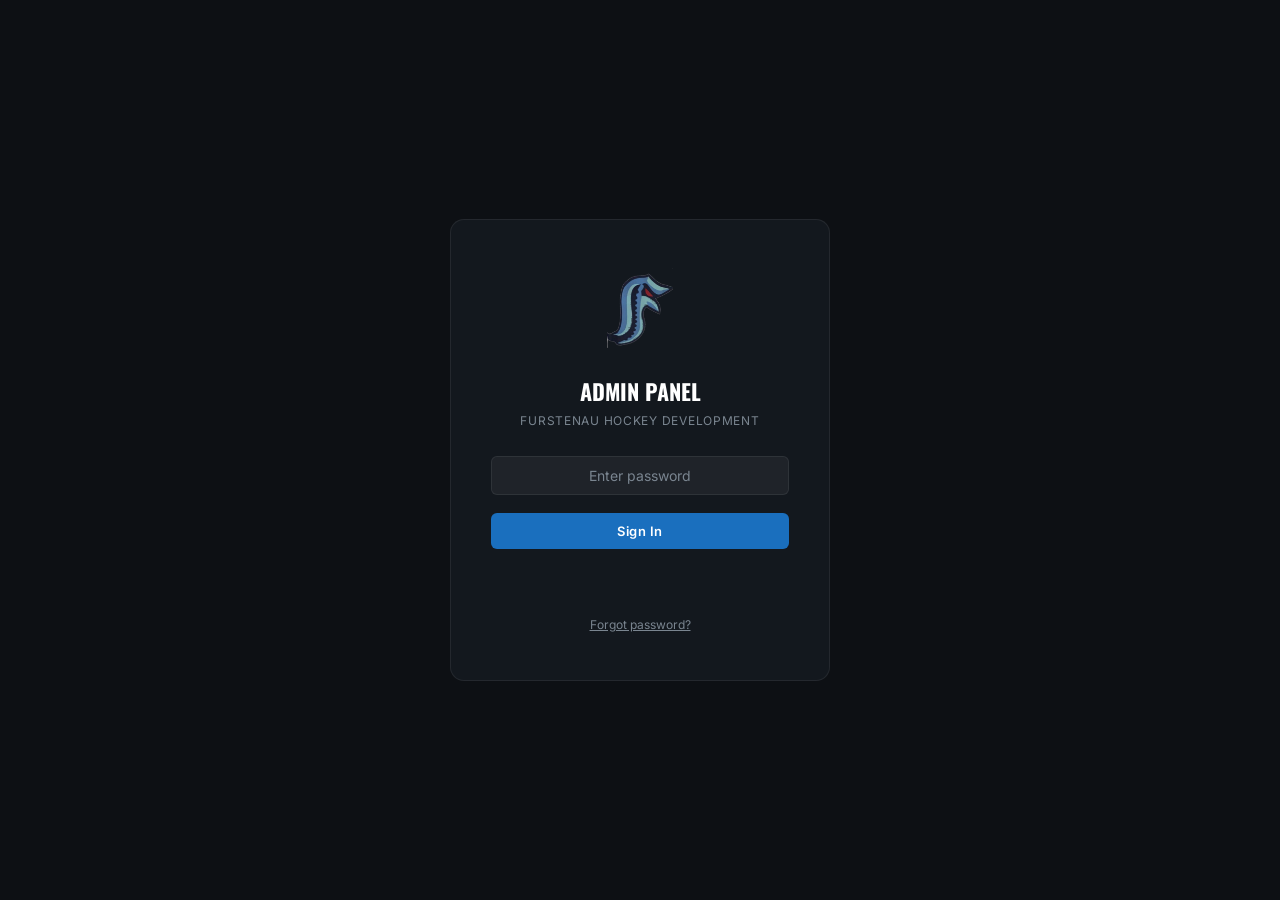
<file: admin.html>
<!DOCTYPE html>
<html lang="en">
<head>
  <meta charset="UTF-8">
  <meta name="viewport" content="width=device-width, initial-scale=1.0">
  <title>FHD Admin Panel</title>
  <link href="https://fonts.googleapis.com/css2?family=Oswald:wght@400;600;700&family=Inter:wght@400;500;600&display=swap" rel="stylesheet">
  <style>
    *,*::before,*::after{box-sizing:border-box;margin:0;padding:0}
    :root{
      --black:#080a0c;--dark:#0d1014;--dark2:#13181e;--dark3:#1a2028;
      --blue:#1a6fbe;--blue-light:#3a8fd8;--gold:#e8a020;
      --white:#fff;--text:#c8d0d8;--text-dim:#7a8590;--border:rgba(255,255,255,0.07);
      --red:#c0392b;--green:#27ae60;
      --font-head:'Oswald',sans-serif;--font-body:'Inter',sans-serif;
    }
    body{background:var(--dark);color:var(--text);font-family:var(--font-body);font-size:14px;min-height:100vh}
    a{color:var(--blue-light);text-decoration:none}
    input,select,textarea{background:rgba(255,255,255,0.05);border:1px solid var(--border);border-radius:6px;padding:10px 14px;color:var(--white);font-family:var(--font-body);font-size:14px;width:100%;transition:border-color .2s}
    input:focus,select:focus,textarea:focus{outline:none;border-color:var(--blue)}
    input::placeholder,textarea::placeholder{color:var(--text-dim)}
    select option{background:var(--dark2)}
    button{font-family:var(--font-body);cursor:pointer;border:none;transition:background .2s,transform .15s}
    button:hover{transform:translateY(-1px)}
    .btn{padding:10px 20px;border-radius:6px;font-weight:600;font-size:13px;letter-spacing:.04em}
    .btn-primary{background:var(--blue);color:#fff}
    .btn-primary:hover{background:var(--blue-light)}
    .btn-danger{background:rgba(192,57,43,0.15);color:#e74c3c;border:1px solid rgba(192,57,43,0.3)}
    .btn-danger:hover{background:rgba(192,57,43,0.3)}
    .btn-ghost{background:rgba(255,255,255,0.06);color:var(--text);border:1px solid var(--border)}
    .btn-ghost:hover{background:rgba(255,255,255,0.12)}
    .btn-sm{padding:6px 12px;font-size:12px}

    /* Login */
    #login-screen{display:flex;align-items:center;justify-content:center;min-height:100vh}
    .login-box{background:var(--dark2);border:1px solid var(--border);border-radius:14px;padding:48px 40px;width:100%;max-width:380px;text-align:center}
    .login-box img{height:80px;margin-bottom:24px}
    .login-box h1{font-family:var(--font-head);font-size:22px;font-weight:700;text-transform:uppercase;color:#fff;margin-bottom:6px}
    .login-box p{font-size:12px;color:var(--text-dim);margin-bottom:28px;letter-spacing:.06em;text-transform:uppercase}
    .login-box input{margin-bottom:14px;text-align:center}
    .login-error{color:#e74c3c;font-size:12px;margin-top:10px;min-height:18px}

    /* App shell */
    #app{display:none}
    .app-header{background:var(--dark2);border-bottom:1px solid var(--border);padding:0 32px;height:60px;display:flex;align-items:center;justify-content:space-between}
    .app-header img{height:44px;}
    .app-header span{font-size:11px;font-weight:600;letter-spacing:.14em;text-transform:uppercase;color:var(--text-dim)}
    .app-body{display:grid;grid-template-columns:200px 1fr;min-height:calc(100vh - 60px)}
    .sidebar{background:var(--dark2);border-right:1px solid var(--border);padding:24px 0}
    .sidebar a{display:block;padding:11px 24px;font-size:13px;font-weight:500;color:var(--text-dim);transition:color .2s,background .2s}
    .sidebar a:hover,.sidebar a.active{color:#fff;background:rgba(255,255,255,0.05)}
    .sidebar a.active{border-left:2px solid var(--blue-light);color:var(--blue-light)}
    .main{padding:32px;overflow-y:auto}

    /* Panels */
    .panel{display:none}
    .panel.active{display:block}
    .panel-header{display:flex;align-items:center;justify-content:space-between;margin-bottom:28px}
    .panel-title{font-family:var(--font-head);font-size:24px;font-weight:700;text-transform:uppercase;color:#fff}
    .panel-sub{font-size:12px;color:var(--text-dim);margin-top:4px}

    /* Cards */
    .card{background:var(--dark2);border:1px solid var(--border);border-radius:10px;padding:24px;margin-bottom:16px}
    .card-row{display:grid;grid-template-columns:1fr 1fr;gap:14px}
    .card-row-3{display:grid;grid-template-columns:1fr 1fr 1fr;gap:14px}
    .field-label{font-size:11px;font-weight:600;letter-spacing:.1em;text-transform:uppercase;color:var(--text-dim);margin-bottom:6px}

    /* Event list */
    .event-item{background:var(--dark2);border:1px solid var(--border);border-radius:10px;padding:20px 24px;display:grid;grid-template-columns:1fr auto;gap:16px;align-items:center;margin-bottom:12px;transition:border-color .2s}
    .event-item:hover{border-color:rgba(58,143,216,0.3)}
    .event-item h3{font-family:var(--font-head);font-size:16px;font-weight:600;color:#fff;text-transform:uppercase;margin-bottom:4px}
    .event-item p{font-size:12px;color:var(--text-dim)}
    .event-actions{display:flex;gap:8px;align-items:center}
    .spots-bar{margin-top:10px;height:4px;background:rgba(255,255,255,0.08);border-radius:2px;overflow:hidden}
    .spots-fill{height:100%;background:var(--blue);border-radius:2px;transition:width .4s}
    .spots-fill.urgent{background:var(--gold)}
    .spots-fill.full{background:var(--red)}
    .badge{display:inline-block;font-size:10px;font-weight:700;letter-spacing:.08em;text-transform:uppercase;padding:3px 8px;border-radius:3px}
    .badge-type{background:rgba(58,143,216,0.15);color:var(--blue-light);border:1px solid rgba(58,143,216,0.25)}
    .badge-full{background:rgba(192,57,43,0.15);color:#e74c3c;border:1px solid rgba(192,57,43,0.25)}
    .badge-active{background:rgba(39,174,96,0.15);color:#2ecc71;border:1px solid rgba(39,174,96,0.25)}

    /* Bookings table */
    table{width:100%;border-collapse:collapse}
    th{font-size:11px;font-weight:700;letter-spacing:.1em;text-transform:uppercase;color:var(--text-dim);padding:10px 16px;text-align:left;border-bottom:1px solid var(--border)}
    td{padding:12px 16px;border-bottom:1px solid rgba(255,255,255,0.04);font-size:13px}
    tr:hover td{background:rgba(255,255,255,0.02)}
    .paid-badge{color:#2ecc71;font-weight:600}

    /* Stats */
    .stats-row{display:grid;grid-template-columns:repeat(4,1fr);gap:16px;margin-bottom:28px}
    .stat-card{background:var(--dark2);border:1px solid var(--border);border-radius:10px;padding:20px 24px}
    .stat-card strong{display:block;font-family:var(--font-head);font-size:28px;font-weight:700;color:#fff}
    .stat-card span{font-size:11px;color:var(--text-dim);text-transform:uppercase;letter-spacing:.1em}

    /* Toast */
    .toast{position:fixed;bottom:24px;right:24px;background:var(--dark3);border:1px solid var(--border);border-radius:8px;padding:14px 20px;font-size:13px;font-weight:500;color:#fff;transform:translateY(80px);opacity:0;transition:transform .3s,opacity .3s;z-index:999;box-shadow:0 8px 32px rgba(0,0,0,0.4)}
    .toast.show{transform:translateY(0);opacity:1}
    .toast.success{border-color:rgba(39,174,96,0.4);color:#2ecc71}
    .toast.error{border-color:rgba(192,57,43,0.4);color:#e74c3c}

    /* Modal */
    .modal-overlay{display:none;position:fixed;inset:0;background:rgba(0,0,0,0.7);z-index:100;align-items:center;justify-content:center}
    .modal-overlay.open{display:flex}
    .modal{background:var(--dark2);border:1px solid var(--border);border-radius:14px;padding:32px;width:100%;max-width:620px;max-height:90vh;overflow-y:auto}
    .modal h2{font-family:var(--font-head);font-size:20px;font-weight:700;text-transform:uppercase;color:#fff;margin-bottom:24px}
    .modal-footer{display:flex;gap:12px;justify-content:flex-end;margin-top:24px;padding-top:20px;border-top:1px solid var(--border)}
    .field{margin-bottom:16px}

    @media(max-width:768px){
      .app-body{grid-template-columns:1fr}
      .sidebar{display:none}
      .stats-row{grid-template-columns:1fr 1fr}
      .card-row,.card-row-3{grid-template-columns:1fr}
    }
  </style>
</head>
<body>

<!-- LOGIN -->
<div id="login-screen">
  <div class="login-box">
    <img src="images/logo-f.png" alt="FHD">
    <h1>Admin Panel</h1>
    <p>Furstenau Hockey Development</p>
    <!-- Login form -->
    <div id="login-form">
      <input type="password" id="pw-input" placeholder="Enter password" onkeydown="if(event.key==='Enter')doLogin()">
      <button class="btn btn-primary" style="width:100%;margin-top:4px" onclick="doLogin()">Sign In</button>
      <p class="login-error" id="login-error"></p>
      <button onclick="showForgot()" style="background:none;border:none;color:var(--text-dim);font-size:12px;cursor:pointer;margin-top:12px;text-decoration:underline">Forgot password?</button>
    </div>
    <!-- Forgot password form -->
    <div id="forgot-form" style="display:none">
      <p style="font-size:13px;color:var(--text-dim);margin-bottom:16px">A reset link will be sent to Craig's email.</p>
      <button class="btn btn-primary" style="width:100%" onclick="doForgot()">Send Reset Link</button>
      <p id="forgot-msg" style="font-size:12px;margin-top:10px;min-height:18px"></p>
      <button onclick="showLogin()" style="background:none;border:none;color:var(--text-dim);font-size:12px;cursor:pointer;margin-top:8px;text-decoration:underline">← Back to login</button>
    </div>
    <!-- Reset password form -->
    <div id="reset-form" style="display:none">
      <p style="font-size:13px;color:var(--text-dim);margin-bottom:16px">Enter your new password.</p>
      <input type="password" id="reset-pw" placeholder="New password" style="margin-bottom:10px">
      <input type="password" id="reset-pw2" placeholder="Confirm new password">
      <button class="btn btn-primary" style="width:100%;margin-top:10px" onclick="doReset()">Set New Password</button>
      <p id="reset-msg" style="font-size:12px;margin-top:10px;min-height:18px"></p>
    </div>
  </div>
</div>

<!-- APP -->
<div id="app">
  <div class="app-header">
    <img src="images/logo-f.png" alt="FHD">
    <div style="display:flex;align-items:center;gap:16px">
      <span>Admin Panel</span>
      <a href="/" style="font-size:12px;color:var(--text-dim)">← View Site</a>
      <button class="btn btn-ghost btn-sm" onclick="logout()">Sign Out</button>
    </div>
  </div>
  <div class="app-body">
    <div class="sidebar">
      <a href="#" class="active" onclick="showPanel('dashboard',this)">Dashboard</a>
      <a href="#" onclick="showPanel('events',this)">Events &amp; Schedule</a>
      <a href="#" onclick="showPanel('bookings',this)">Bookings</a>
      <a href="#" onclick="showPanel('invoices',this)">Invoices</a>
      <a href="#" onclick="showPanel('new-event',this)">+ New Event</a>
      <a href="#" onclick="showPanel('new-invoice',this)">+ New Invoice</a>
      <a href="#" onclick="showPanel('settings',this)" style="margin-top:auto;border-top:1px solid var(--border);padding-top:12px">⚙ Settings</a>
    </div>
    <div class="main">

      <!-- DASHBOARD -->
      <div class="panel active" id="panel-dashboard">
        <div class="panel-header">
          <div>
            <div class="panel-title">Dashboard</div>
            <div class="panel-sub">Overview of all events and bookings</div>
          </div>
        </div>
        <div class="stats-row" id="dash-stats">
          <div class="stat-card"><strong id="stat-events">—</strong><span>Active Events</span></div>
          <div class="stat-card"><strong id="stat-bookings">—</strong><span>Total Bookings</span></div>
          <div class="stat-card"><strong id="stat-revenue">—</strong><span>Revenue (Test)</span></div>
          <div class="stat-card"><strong id="stat-spots">—</strong><span>Spots Remaining</span></div>
        </div>
        <div id="dash-events-list"></div>
      </div>

      <!-- EVENTS -->
      <div class="panel" id="panel-events">
        <div class="panel-header">
          <div>
            <div class="panel-title">Events &amp; Schedule</div>
            <div class="panel-sub">Manage ice times, camps, and clinics</div>
          </div>
          <button class="btn btn-primary" onclick="showPanel('new-event',document.querySelector('.sidebar a:last-child'))">+ New Event</button>
        </div>
        <div id="events-list">Loading...</div>
      </div>

      <!-- BOOKINGS -->
      <div class="panel" id="panel-bookings">
        <div class="panel-header">
          <div>
            <div class="panel-title">Bookings</div>
            <div class="panel-sub">All registrations and payments</div>
          </div>
        </div>
        <div class="card" style="margin-bottom:16px">
          <div class="field-label">Filter by Event</div>
          <select id="bookings-filter" onchange="loadBookings()">
            <option value="">All Events</option>
          </select>
        </div>
        <div class="card" style="padding:0;overflow:hidden">
          <table>
            <thead><tr>
              <th>Player</th><th>Parent/Contact</th><th>Email</th><th>Event</th><th>Amount</th><th>Date</th>
            </tr></thead>
            <tbody id="bookings-table">
              <tr><td colspan="6" style="text-align:center;color:var(--text-dim);padding:24px">Loading...</td></tr>
            </tbody>
          </table>
        </div>
      </div>

      <!-- NEW EVENT -->
      <div class="panel" id="panel-new-event">
        <div class="panel-header">
          <div>
            <div class="panel-title" id="new-event-title">New Event</div>
            <div class="panel-sub">Add a class, camp, clinic, or ice time</div>
          </div>
        </div>
        <div class="card">
          <div class="field">
            <div class="field-label">Event Title *</div>
            <input type="text" id="ev-title" placeholder="e.g. Summer Skating Camp Week 1">
          </div>
          <div class="field">
            <div class="field-label">Type *</div>
            <select id="ev-type">
              <option value="individual">Individual Training</option>
              <option value="small-group">Small Group Training</option>
              <option value="camp">Camp</option>
              <option value="clinic">Clinic</option>
              <option value="team">Team Session</option>
              <option value="ice-time">Open Ice Time</option>
            </select>
          </div>
          <div class="field">
            <div class="field-label">Description</div>
            <textarea id="ev-desc" rows="3" placeholder="What players can expect, skill level, what to bring..."></textarea>
          </div>
          <div class="card-row">
            <div class="field">
              <div class="field-label">Date *</div>
              <input type="date" id="ev-date">
            </div>
            <div class="field">
              <div class="field-label">Time *</div>
              <input type="time" id="ev-time">
            </div>
          </div>
          <div class="card-row">
            <div class="field">
              <div class="field-label">Duration</div>
              <input type="text" id="ev-duration" placeholder="e.g. 90 minutes">
            </div>
            <div class="field">
              <div class="field-label">Location</div>
              <input type="text" id="ev-location" placeholder="e.g. Arctic Ice Arena, Troy MI">
            </div>
          </div>
          <div class="card-row">
            <div class="field">
              <div class="field-label">Price (USD) *</div>
              <input type="number" id="ev-price" placeholder="75" min="0">
            </div>
            <div class="field">
              <div class="field-label">Capacity (max spots) *</div>
              <input type="number" id="ev-capacity" placeholder="8" min="1">
            </div>
          </div>
          <div style="display:flex;gap:12px;margin-top:8px">
            <button class="btn btn-primary" onclick="saveEvent()">Save Event</button>
            <button class="btn btn-ghost" onclick="resetEventForm()">Clear</button>
          </div>
          <p id="ev-feedback" style="margin-top:12px;font-size:13px;min-height:18px"></p>
        </div>
      </div>

      <!-- INVOICES LIST -->
      <div class="panel" id="panel-invoices">
        <div class="panel-header">
          <div>
            <div class="panel-title">Invoices</div>
            <div class="panel-sub">All sent invoices and payment status</div>
          </div>
          <button class="btn btn-primary" onclick="showPanel('new-invoice',document.querySelectorAll('.sidebar a')[5])">+ New Invoice</button>
        </div>
        <div class="card" style="padding:0;overflow:hidden">
          <table>
            <thead><tr>
              <th>Invoice #</th><th>Client</th><th>Service</th><th>Amount</th><th>Due</th><th>Status</th><th></th>
            </tr></thead>
            <tbody id="invoices-table">
              <tr><td colspan="7" style="text-align:center;color:var(--text-dim);padding:24px">Loading...</td></tr>
            </tbody>
          </table>
        </div>
      </div>

      <!-- NEW INVOICE -->
      <div class="panel" id="panel-new-invoice">
        <div class="panel-header">
          <div>
            <div class="panel-title">New Invoice</div>
            <div class="panel-sub">Send a branded invoice directly to a client</div>
          </div>
        </div>
        <div class="card">
          <div class="card-row">
            <div class="field">
              <div class="field-label">Client Name *</div>
              <input type="text" id="inv-client-name" placeholder="Parent or Organization Name">
            </div>
            <div class="field">
              <div class="field-label">Client Email *</div>
              <input type="email" id="inv-client-email" placeholder="email@example.com">
            </div>
          </div>
          <div class="field">
            <div class="field-label">Service Description *</div>
            <input type="text" id="inv-service" placeholder="e.g. Individual Skating Sessions — June 2025 (4 sessions)">
          </div>
          <div class="card-row">
            <div class="field">
              <div class="field-label">Amount (USD) *</div>
              <input type="number" id="inv-amount" placeholder="300.00" step="0.01" min="0">
            </div>
            <div class="field">
              <div class="field-label">Due Date</div>
              <input type="date" id="inv-due-date">
            </div>
          </div>
          <div class="field">
            <div class="field-label">Notes (optional)</div>
            <textarea id="inv-notes" rows="3" placeholder="Payment instructions, thank you note, etc."></textarea>
          </div>
          <div style="display:flex;gap:12px;margin-top:8px">
            <button class="btn btn-primary" onclick="sendInvoice()">Send Invoice</button>
            <button class="btn btn-ghost" onclick="resetInvoiceForm()">Clear</button>
          </div>
          <p id="inv-feedback" style="margin-top:12px;font-size:13px;min-height:18px"></p>
        </div>
      </div>

      <!-- SETTINGS -->
      <div class="panel" id="panel-settings">
        <div class="panel-header">
          <div>
            <div class="panel-title">Settings</div>
            <div class="panel-sub">Admin panel configuration</div>
          </div>
        </div>
        <div class="card" style="max-width:480px">
          <h3 style="font-size:15px;margin-bottom:20px;color:#fff">Change Password</h3>
          <div class="field">
            <div class="field-label">Current Password</div>
            <input type="password" id="cur-pw" placeholder="Current password">
          </div>
          <div class="field">
            <div class="field-label">New Password</div>
            <input type="password" id="new-pw" placeholder="New password (min 6 characters)">
          </div>
          <div class="field">
            <div class="field-label">Confirm New Password</div>
            <input type="password" id="new-pw2" placeholder="Confirm new password">
          </div>
          <button class="btn btn-primary" onclick="changePassword()">Update Password</button>
          <p id="pw-change-msg" style="margin-top:12px;font-size:13px;min-height:18px"></p>
        </div>
      </div>

    </div>
  </div>
</div>

<!-- EDIT EVENT MODAL -->
<div class="modal-overlay" id="edit-modal">
  <div class="modal">
    <h2>Edit Event</h2>
    <input type="hidden" id="edit-ev-id">
    <div class="field"><div class="field-label">Title</div><input type="text" id="edit-ev-title"></div>
    <div class="card-row">
      <div class="field"><div class="field-label">Date</div><input type="date" id="edit-ev-date"></div>
      <div class="field"><div class="field-label">Time</div><input type="time" id="edit-ev-time"></div>
    </div>
    <div class="card-row">
      <div class="field"><div class="field-label">Price (USD)</div><input type="number" id="edit-ev-price"></div>
      <div class="field"><div class="field-label">Capacity</div><input type="number" id="edit-ev-capacity"></div>
    </div>
    <div class="field"><div class="field-label">Location</div><input type="text" id="edit-ev-location"></div>
    <div class="field"><div class="field-label">Description</div><textarea id="edit-ev-desc" rows="3"></textarea></div>
    <div class="modal-footer">
      <button class="btn btn-ghost" onclick="closeModal()">Cancel</button>
      <button class="btn btn-primary" onclick="updateEvent()">Save Changes</button>
    </div>
  </div>
</div>

<div class="toast" id="toast"></div>

<script>
let allEvents = [];
let editingId = null;

// ── Forgot / Reset password (login screen) ──
function showForgot() {
  document.getElementById('login-form').style.display = 'none';
  document.getElementById('forgot-form').style.display = 'block';
}
function showLogin() {
  document.getElementById('forgot-form').style.display = 'none';
  document.getElementById('reset-form').style.display = 'none';
  document.getElementById('login-form').style.display = 'block';
}

async function doForgot() {
  const msg = document.getElementById('forgot-msg');
  msg.style.color = 'var(--text-dim)'; msg.textContent = 'Sending...';
  try {
    const res = await fetch('/api/admin-login?action=forgot', { method: 'POST', headers: { 'Content-Type': 'application/json' }, body: '{}' });
    const data = await res.json();
    if (data.success) {
      msg.style.color = '#2ecc71';
      msg.textContent = 'Reset link sent to Craig\'s email!';
      // If no email set up, show the reset URL directly
      if (data.resetUrl && data.resetUrl.includes('reset=')) {
        const token = new URL(data.resetUrl).searchParams.get('reset');
        showResetForm(token);
      }
    } else {
      msg.style.color = '#e74c3c'; msg.textContent = 'Failed to send reset link.';
    }
  } catch(e) { msg.style.color = '#e74c3c'; msg.textContent = 'Network error.'; }
}

function showResetForm(token) {
  window._resetToken = token;
  document.getElementById('forgot-form').style.display = 'none';
  document.getElementById('reset-form').style.display = 'block';
}

async function doReset() {
  const pw = document.getElementById('reset-pw').value;
  const pw2 = document.getElementById('reset-pw2').value;
  const msg = document.getElementById('reset-msg');
  if (pw !== pw2) { msg.style.color='#e74c3c'; msg.textContent='Passwords do not match.'; return; }
  if (pw.length < 6) { msg.style.color='#e74c3c'; msg.textContent='Minimum 6 characters.'; return; }
  try {
    const res = await fetch('/api/admin-login?action=reset', {
      method: 'POST', headers: { 'Content-Type': 'application/json' },
      body: JSON.stringify({ token: window._resetToken, newPassword: pw }),
    });
    const data = await res.json();
    if (data.success) {
      msg.style.color='#2ecc71'; msg.textContent='Password updated! Please log in.';
      setTimeout(() => { showLogin(); document.getElementById('reset-pw').value=''; document.getElementById('reset-pw2').value=''; }, 2000);
    } else {
      msg.style.color='#e74c3c'; msg.textContent = data.error || 'Reset failed.';
    }
  } catch(e) { msg.style.color='#e74c3c'; msg.textContent='Network error.'; }
}

// Check for reset token in URL on load
(function() {
  const params = new URLSearchParams(location.search);
  const token = params.get('reset');
  if (token) showResetForm(token);
})();

// ── Change password (settings panel) ──
async function changePassword() {
  const cur = document.getElementById('cur-pw').value;
  const nw = document.getElementById('new-pw').value;
  const nw2 = document.getElementById('new-pw2').value;
  const msg = document.getElementById('pw-change-msg');
  if (nw !== nw2) { msg.style.color='#e74c3c'; msg.textContent='New passwords do not match.'; return; }
  if (nw.length < 6) { msg.style.color='#e74c3c'; msg.textContent='Minimum 6 characters.'; return; }
  try {
    const res = await fetch('/api/admin-login?action=change', {
      method: 'POST', credentials: 'include',
      headers: { 'Content-Type': 'application/json' },
      body: JSON.stringify({ currentPassword: cur, newPassword: nw }),
    });
    const data = await res.json();
    if (data.success) {
      msg.style.color='#2ecc71'; msg.textContent='✓ Password updated successfully!';
      document.getElementById('cur-pw').value='';
      document.getElementById('new-pw').value='';
      document.getElementById('new-pw2').value='';
      showToast('Password updated!', 'success');
    } else {
      msg.style.color='#e74c3c'; msg.textContent = data.error || 'Failed to update password.';
    }
  } catch(e) { msg.style.color='#e74c3c'; msg.textContent='Network error.'; }
}

// ── Auth ──
async function doLogin() {
  const pw = document.getElementById('pw-input').value;
  const err = document.getElementById('login-error');
  err.textContent = '';
  try {
    const res = await fetch('/api/admin-login', {
      method: 'POST',
      headers: { 'Content-Type': 'application/json' },
      credentials: 'include',
      body: JSON.stringify({ password: pw }),
    });
    if (res.ok) {
      document.getElementById('login-screen').style.display = 'none';
      document.getElementById('app').style.display = 'block';
      loadAll();
    } else {
      err.textContent = 'Incorrect password.';
    }
  } catch(e) {
    err.textContent = 'Connection error.';
  }
}

function logout() {
  document.cookie = 'fhd_admin=; Max-Age=0; Path=/';
  location.reload();
}

// ── Navigation ──
function showPanel(name, link) {
  document.querySelectorAll('.panel').forEach(p => p.classList.remove('active'));
  document.querySelectorAll('.sidebar a').forEach(a => a.classList.remove('active'));
  document.getElementById('panel-' + name).classList.add('active');
  if (link) link.classList.add('active');
  if (name === 'bookings') loadBookings();
  if (name === 'events') renderEvents();
}

// ── Load data ──
async function loadAll() {
  try {
    const res = await fetch('/api/events', { credentials: 'include' });
    allEvents = await res.json();
    renderDashboard();
    renderEvents();
    populateBookingsFilter();
  } catch(e) {
    console.error(e);
  }
}

// ── Dashboard ──
function renderDashboard() {
  const active = allEvents.filter(e => e.active);
  const totalBookings = active.reduce((s, e) => s + e.spotsBooked, 0);
  const revenue = active.reduce((s, e) => s + (e.spotsBooked * e.price), 0);
  const spotsLeft = active.reduce((s, e) => s + Math.max(0, e.capacity - e.spotsBooked), 0);

  document.getElementById('stat-events').textContent = active.length;
  document.getElementById('stat-bookings').textContent = totalBookings;
  document.getElementById('stat-revenue').textContent = '$' + (revenue / 100).toFixed(0);
  document.getElementById('stat-spots').textContent = spotsLeft;

  const el = document.getElementById('dash-events-list');
  el.innerHTML = active.length === 0
    ? '<p style="color:var(--text-dim);text-align:center;padding:40px">No active events. <a href="#" onclick="showPanel(\'new-event\',null)">Add your first event →</a></p>'
    : active.map(e => eventCard(e, true)).join('');
}

// ── Events ──
function renderEvents() {
  const el = document.getElementById('events-list');
  if (allEvents.length === 0) {
    el.innerHTML = '<p style="color:var(--text-dim);text-align:center;padding:40px">No events yet. <a href="#" onclick="showPanel(\'new-event\',null)">Create one →</a></p>';
    return;
  }
  el.innerHTML = allEvents.map(e => eventCard(e, false)).join('');
}

function eventCard(ev, compact) {
  const spotsLeft = ev.capacity - ev.spotsBooked;
  const pct = (ev.spotsBooked / ev.capacity) * 100;
  const fillClass = pct >= 100 ? 'full' : pct >= 80 ? 'urgent' : '';
  const dateStr = new Date(ev.date + 'T12:00:00').toLocaleDateString('en-US', { weekday:'short', month:'short', day:'numeric' });
  return `
  <div class="event-item">
    <div>
      <div style="display:flex;gap:8px;align-items:center;margin-bottom:6px">
        <span class="badge badge-type">${ev.type}</span>
        ${ev.active ? '<span class="badge badge-active">Active</span>' : '<span class="badge badge-full">Inactive</span>'}
        ${spotsLeft === 0 ? '<span class="badge badge-full">SOLD OUT</span>' : ''}
      </div>
      <h3>${ev.title}</h3>
      <p>${dateStr} · ${ev.time || '—'} · ${ev.location || '—'} · $${(ev.price/100).toFixed(0)}</p>
      <div style="margin-top:8px;font-size:12px;color:var(--text-dim)">
        ${ev.spotsBooked}/${ev.capacity} booked · <strong style="color:${spotsLeft===0?'#e74c3c':spotsLeft<=3?'var(--gold)':'#2ecc71'}">${spotsLeft} spots left</strong>
      </div>
      <div class="spots-bar"><div class="spots-fill ${fillClass}" style="width:${Math.min(pct,100)}%"></div></div>
    </div>
    <div class="event-actions">
      <button class="btn btn-ghost btn-sm" onclick='openEdit(${JSON.stringify(ev)})'>Edit</button>
      <button class="btn btn-danger btn-sm" onclick="deleteEvent('${ev.id}','${ev.title}')">Delete</button>
    </div>
  </div>`;
}

// ── New Event ──
async function saveEvent() {
  const fb = document.getElementById('ev-feedback');
  const title = document.getElementById('ev-title').value.trim();
  const price = parseFloat(document.getElementById('ev-price').value) * 100;
  const capacity = parseInt(document.getElementById('ev-capacity').value);

  if (!title) { fb.style.color='#e74c3c'; fb.textContent='Title is required.'; return; }
  if (!price) { fb.style.color='#e74c3c'; fb.textContent='Price is required.'; return; }
  if (!capacity) { fb.style.color='#e74c3c'; fb.textContent='Capacity is required.'; return; }

  const body = {
    title, type: document.getElementById('ev-type').value,
    description: document.getElementById('ev-desc').value,
    date: document.getElementById('ev-date').value,
    time: document.getElementById('ev-time').value,
    duration: document.getElementById('ev-duration').value,
    location: document.getElementById('ev-location').value,
    price, capacity,
  };

  try {
    const res = await fetch('/api/events', {
      method: 'POST', credentials: 'include',
      headers: { 'Content-Type': 'application/json' },
      body: JSON.stringify(body),
    });
    if (res.ok) {
      fb.style.color='#2ecc71'; fb.textContent='Event created!';
      resetEventForm();
      await loadAll();
      showToast('Event created successfully!', 'success');
      setTimeout(() => showPanel('events', document.querySelectorAll('.sidebar a')[1]), 800);
    } else {
      fb.style.color='#e74c3c'; fb.textContent='Failed to create event.';
    }
  } catch(e) {
    fb.style.color='#e74c3c'; fb.textContent='Network error.';
  }
}

function resetEventForm() {
  ['ev-title','ev-desc','ev-date','ev-time','ev-duration','ev-location','ev-price','ev-capacity'].forEach(id => {
    document.getElementById(id).value = '';
  });
  document.getElementById('ev-feedback').textContent = '';
}

// ── Edit Event ──
function openEdit(ev) {
  editingId = ev.id;
  document.getElementById('edit-ev-id').value = ev.id;
  document.getElementById('edit-ev-title').value = ev.title;
  document.getElementById('edit-ev-date').value = ev.date;
  document.getElementById('edit-ev-time').value = ev.time || '';
  document.getElementById('edit-ev-price').value = (ev.price / 100).toFixed(2);
  document.getElementById('edit-ev-capacity').value = ev.capacity;
  document.getElementById('edit-ev-location').value = ev.location || '';
  document.getElementById('edit-ev-desc').value = ev.description || '';
  document.getElementById('edit-modal').classList.add('open');
}

function closeModal() {
  document.getElementById('edit-modal').classList.remove('open');
  editingId = null;
}

async function updateEvent() {
  const id = document.getElementById('edit-ev-id').value;
  const body = {
    title: document.getElementById('edit-ev-title').value,
    date: document.getElementById('edit-ev-date').value,
    time: document.getElementById('edit-ev-time').value,
    price: parseFloat(document.getElementById('edit-ev-price').value) * 100,
    capacity: parseInt(document.getElementById('edit-ev-capacity').value),
    location: document.getElementById('edit-ev-location').value,
    description: document.getElementById('edit-ev-desc').value,
  };
  const res = await fetch(`/api/events/${id}`, {
    method: 'PUT', credentials: 'include',
    headers: { 'Content-Type': 'application/json' },
    body: JSON.stringify(body),
  });
  if (res.ok) {
    closeModal(); await loadAll();
    showToast('Event updated!', 'success');
  } else {
    showToast('Failed to update event.', 'error');
  }
}

async function deleteEvent(id, title) {
  if (!confirm(`Delete "${title}"? This cannot be undone.`)) return;
  const res = await fetch(`/api/events/${id}`, { method: 'DELETE', credentials: 'include' });
  if (res.ok) { await loadAll(); showToast('Event deleted.', 'success'); }
  else showToast('Failed to delete.', 'error');
}

// ── Bookings ──
function populateBookingsFilter() {
  const sel = document.getElementById('bookings-filter');
  const current = sel.value;
  sel.innerHTML = '<option value="">All Events</option>';
  allEvents.forEach(e => {
    const opt = document.createElement('option');
    opt.value = e.id; opt.textContent = e.title;
    sel.appendChild(opt);
  });
  sel.value = current;
}

async function loadBookings() {
  const eventId = document.getElementById('bookings-filter').value;
  const url = eventId ? `/api/admin-bookings?eventId=${eventId}` : '/api/admin-bookings';
  const tbody = document.getElementById('bookings-table');
  tbody.innerHTML = '<tr><td colspan="6" style="text-align:center;color:var(--text-dim);padding:24px">Loading...</td></tr>';

  try {
    const res = await fetch(url, { credentials: 'include' });
    const data = await res.json();

    if (eventId) {
      // Show bookings for specific event
      if (!data.length) {
        tbody.innerHTML = '<tr><td colspan="6" style="text-align:center;color:var(--text-dim);padding:24px">No bookings yet for this event.</td></tr>';
        return;
      }
      const ev = allEvents.find(e => e.id === eventId);
      tbody.innerHTML = data.map(b => `
        <tr>
          <td><strong style="color:#fff">${b.playerName}</strong></td>
          <td>${b.parentName || '—'}</td>
          <td><a href="mailto:${b.email}">${b.email}</a></td>
          <td>${ev ? ev.title : b.eventId}</td>
          <td class="paid-badge">$${(b.amount/100).toFixed(2)}</td>
          <td style="color:var(--text-dim)">${new Date(b.createdAt).toLocaleDateString()}</td>
        </tr>`).join('');
    } else {
      // Show event summary
      if (!data.length) {
        tbody.innerHTML = '<tr><td colspan="6" style="text-align:center;color:var(--text-dim);padding:24px">No events yet.</td></tr>';
        return;
      }
      tbody.innerHTML = data.map(e => `
        <tr>
          <td colspan="2"><strong style="color:#fff">${e.title}</strong></td>
          <td><span class="badge badge-type">${e.type}</span></td>
          <td>${new Date(e.date + 'T12:00:00').toLocaleDateString()}</td>
          <td>${e.spotsBooked}/${e.capacity} booked</td>
          <td style="color:${e.spotsLeft===0?'#e74c3c':e.spotsLeft<=3?'var(--gold)':'#2ecc71'}">${e.spotsLeft} left</td>
        </tr>`).join('');
    }
  } catch(e) {
    tbody.innerHTML = '<tr><td colspan="6" style="text-align:center;color:#e74c3c;padding:24px">Failed to load bookings.</td></tr>';
  }
}

// ── Toast ──
function showToast(msg, type = 'success') {
  const t = document.getElementById('toast');
  t.textContent = msg;
  t.className = `toast ${type} show`;
  setTimeout(() => t.classList.remove('show'), 3000);
}

// Close modal on overlay click
document.getElementById('edit-modal').addEventListener('click', function(e) {
  if (e.target === this) closeModal();
});

// ── Invoices ──
async function loadInvoices() {
  const tbody = document.getElementById('invoices-table');
  tbody.innerHTML = '<tr><td colspan="7" style="text-align:center;color:var(--text-dim);padding:24px">Loading...</td></tr>';
  try {
    const res = await fetch('/api/invoice', { credentials: 'include' });
    const invoices = await res.json();
    if (!invoices.length) {
      tbody.innerHTML = '<tr><td colspan="7" style="text-align:center;color:var(--text-dim);padding:24px">No invoices yet. <a href="#" onclick="showPanel(\'new-invoice\',null)">Create one →</a></td></tr>';
      return;
    }
    tbody.innerHTML = invoices.map(inv => {
      const amount = `$${(inv.amount / 100).toFixed(2)}`;
      const due = inv.dueDate ? new Date(inv.dueDate + 'T12:00:00').toLocaleDateString('en-US', { month: 'short', day: 'numeric', year: 'numeric' }) : '—';
      const statusColor = inv.status === 'paid' ? '#2ecc71' : inv.status === 'sent' ? 'var(--blue-light)' : 'var(--gold)';
      return `<tr>
        <td><strong style="color:#fff">${inv.invoiceNumber}</strong></td>
        <td>${inv.clientName}<br><span style="font-size:11px;color:var(--text-dim)">${inv.clientEmail}</span></td>
        <td style="max-width:200px;white-space:nowrap;overflow:hidden;text-overflow:ellipsis">${inv.serviceDescription}</td>
        <td style="color:#fff;font-weight:600">${amount}</td>
        <td style="color:var(--text-dim)">${due}</td>
        <td><span style="color:${statusColor};font-weight:600;text-transform:uppercase;font-size:11px;letter-spacing:0.08em">${inv.status}</span></td>
        <td>
          <a href="/api/invoice?id=${inv.id}" target="_blank" class="btn btn-ghost btn-sm">View</a>
          ${inv.status !== 'paid' ? `<button class="btn btn-ghost btn-sm" style="margin-left:4px" onclick="markPaid('${inv.id}')">Mark Paid</button>` : ''}
        </td>
      </tr>`;
    }).join('');
  } catch(e) {
    tbody.innerHTML = '<tr><td colspan="7" style="text-align:center;color:#e74c3c;padding:24px">Failed to load invoices.</td></tr>';
  }
}

async function sendInvoice() {
  const fb = document.getElementById('inv-feedback');
  const name = document.getElementById('inv-client-name').value.trim();
  const email = document.getElementById('inv-client-email').value.trim();
  const service = document.getElementById('inv-service').value.trim();
  const amount = document.getElementById('inv-amount').value;

  if (!name || !email || !service || !amount) {
    fb.style.color = '#e74c3c'; fb.textContent = 'Please fill in all required fields.'; return;
  }

  fb.style.color = 'var(--text-dim)'; fb.textContent = 'Sending invoice...';

  try {
    const res = await fetch('/api/invoice', {
      method: 'POST', credentials: 'include',
      headers: { 'Content-Type': 'application/json' },
      body: JSON.stringify({
        clientName: name, clientEmail: email,
        serviceDescription: service, amount,
        dueDate: document.getElementById('inv-due-date').value,
        notes: document.getElementById('inv-notes').value,
      }),
    });
    const data = await res.json();
    if (res.ok) {
      fb.style.color = '#2ecc71';
      fb.textContent = `✓ Invoice ${data.invoiceNumber} sent to ${email}`;
      resetInvoiceForm();
      showToast(`Invoice ${data.invoiceNumber} sent!`, 'success');
    } else {
      fb.style.color = '#e74c3c'; fb.textContent = data.error || 'Failed to send invoice.';
    }
  } catch(e) {
    fb.style.color = '#e74c3c'; fb.textContent = 'Network error. Try again.';
  }
}

async function markPaid(id) {
  const inv = await (await fetch(`/api/invoice?id=${id}`)).text();
  // Simple KV update via a PUT-style POST with status override
  showToast('Feature coming soon — mark paid in Stripe dashboard for now.', 'success');
}

function resetInvoiceForm() {
  ['inv-client-name','inv-client-email','inv-service','inv-amount','inv-due-date','inv-notes'].forEach(id => {
    document.getElementById(id).value = '';
  });
  document.getElementById('inv-feedback').textContent = '';
}

// Patch showPanel to load invoices
const _origShowPanel = showPanel;
showPanel = function(name, link) {
  _origShowPanel(name, link);
  if (name === 'invoices') loadInvoices();
};
</script>
</body>
</html>
</file>
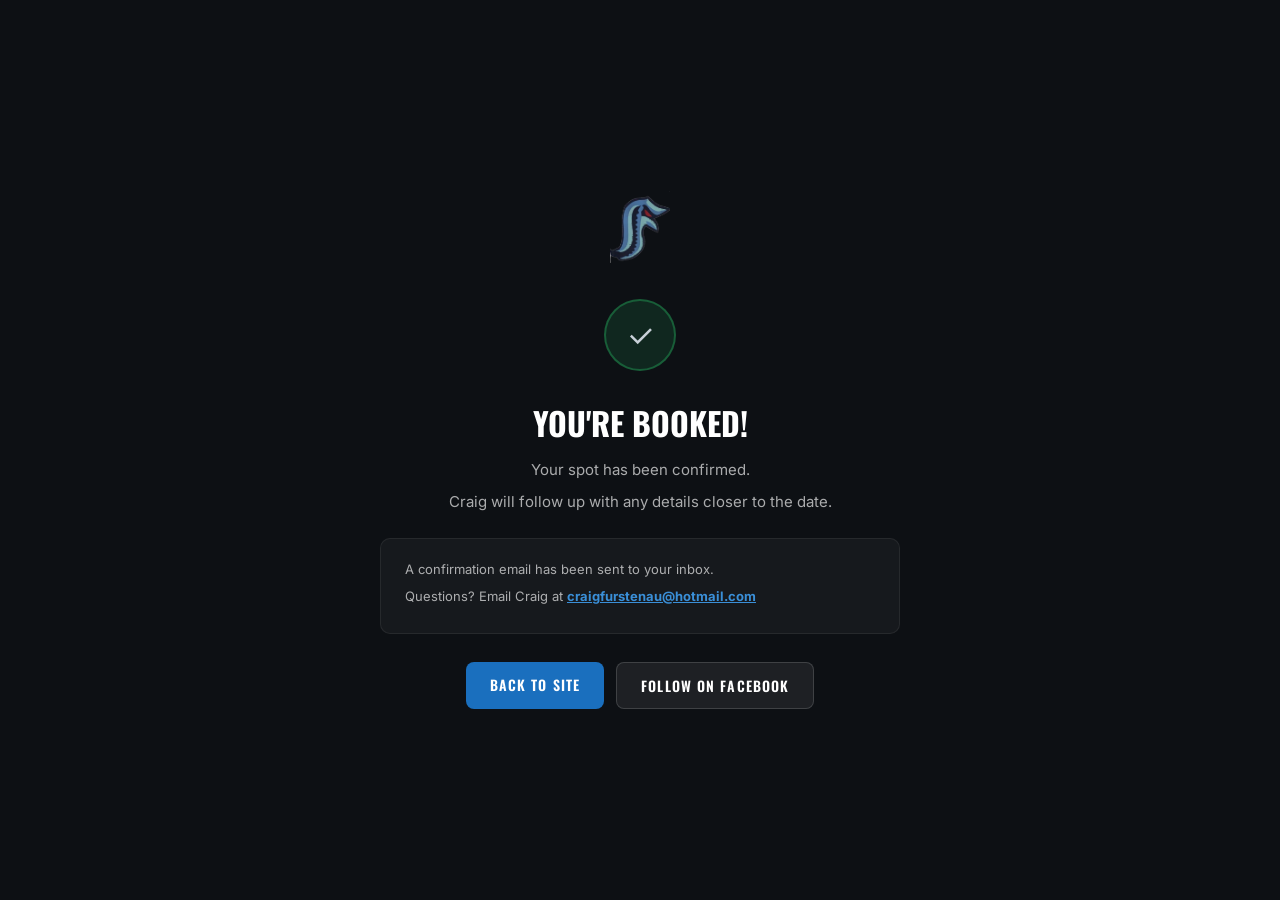
<file: booking-success.html>
<!DOCTYPE html>
<html lang="en">
<head>
  <meta charset="UTF-8">
  <meta name="viewport" content="width=device-width, initial-scale=1.0">
  <title>Booking Confirmed — Furstenau Hockey</title>
  <link href="https://fonts.googleapis.com/css2?family=Oswald:wght@400;600;700&family=Inter:wght@400;500;600&display=swap" rel="stylesheet">
  <style>
    *,*::before,*::after{box-sizing:border-box;margin:0;padding:0}
    body{background:#0d1014;color:#c8d0d8;font-family:'Inter',sans-serif;min-height:100vh;display:flex;align-items:center;justify-content:center;padding:24px}
    .box{text-align:center;max-width:520px;width:100%}
    .check{width:72px;height:72px;background:rgba(39,174,96,0.15);border:2px solid rgba(39,174,96,0.4);border-radius:50%;display:flex;align-items:center;justify-content:center;margin:0 auto 28px;font-size:32px}
    img{height:72px;margin-bottom:32px}
    h1{font-family:'Oswald',sans-serif;font-size:32px;font-weight:700;text-transform:uppercase;color:#fff;margin-bottom:12px}
    p{font-size:15px;color:rgba(255,255,255,0.65);line-height:1.6;margin-bottom:8px}
    .detail{background:rgba(255,255,255,0.04);border:1px solid rgba(255,255,255,0.07);border-radius:10px;padding:20px 24px;margin:24px 0;text-align:left}
    .detail p{font-size:13px;margin-bottom:6px}
    .detail strong{color:#fff}
    .actions{display:flex;gap:12px;justify-content:center;margin-top:28px;flex-wrap:wrap}
    a.btn{display:inline-block;font-family:'Oswald',sans-serif;font-size:14px;font-weight:600;letter-spacing:.08em;text-transform:uppercase;padding:12px 24px;border-radius:8px;text-decoration:none;transition:background .2s}
    .btn-primary{background:#1a6fbe;color:#fff}
    .btn-primary:hover{background:#3a8fd8}
    .btn-ghost{background:rgba(255,255,255,0.07);color:#fff;border:1px solid rgba(255,255,255,0.15)}
    .btn-ghost:hover{background:rgba(255,255,255,0.12)}
  </style>
</head>
<body>
<div class="box">
  <img src="images/logo-f.png" alt="Furstenau Hockey Development">
  <div class="check">✓</div>
  <h1>You're Booked!</h1>
  <p>Your spot has been confirmed.</p>
  <p>Craig will follow up with any details closer to the date.</p>

  <div class="detail" id="booking-detail" style="display:none">
    <p><strong>Event:</strong> <span id="conf-event">—</span></p>
    <p><strong>Player:</strong> <span id="conf-name">—</span></p>
    <p>A confirmation email has been sent to your inbox.</p>
  </div>

  <div class="detail" id="booking-detail-generic">
    <p>A confirmation email has been sent to your inbox.</p>
    <p>Questions? Email Craig at <strong><a href="mailto:craigfurstenau@hotmail.com" style="color:#3a8fd8">craigfurstenau@hotmail.com</a></strong></p>
  </div>

  <div class="actions">
    <a href="/" class="btn btn-primary">Back to Site</a>
    <a href="https://www.facebook.com/furstenauhockey" target="_blank" class="btn btn-ghost">Follow on Facebook</a>
  </div>
</div>
<script>
  const params = new URLSearchParams(location.search);
  if (params.get('mock') || params.get('event')) {
    document.getElementById('booking-detail').style.display = 'block';
    document.getElementById('booking-detail-generic').style.display = 'none';
    document.getElementById('conf-event').textContent = decodeURIComponent(params.get('event') || '');
    document.getElementById('conf-name').textContent = decodeURIComponent(params.get('name') || '');
  }
</script>
</body>
</html>
</file>
